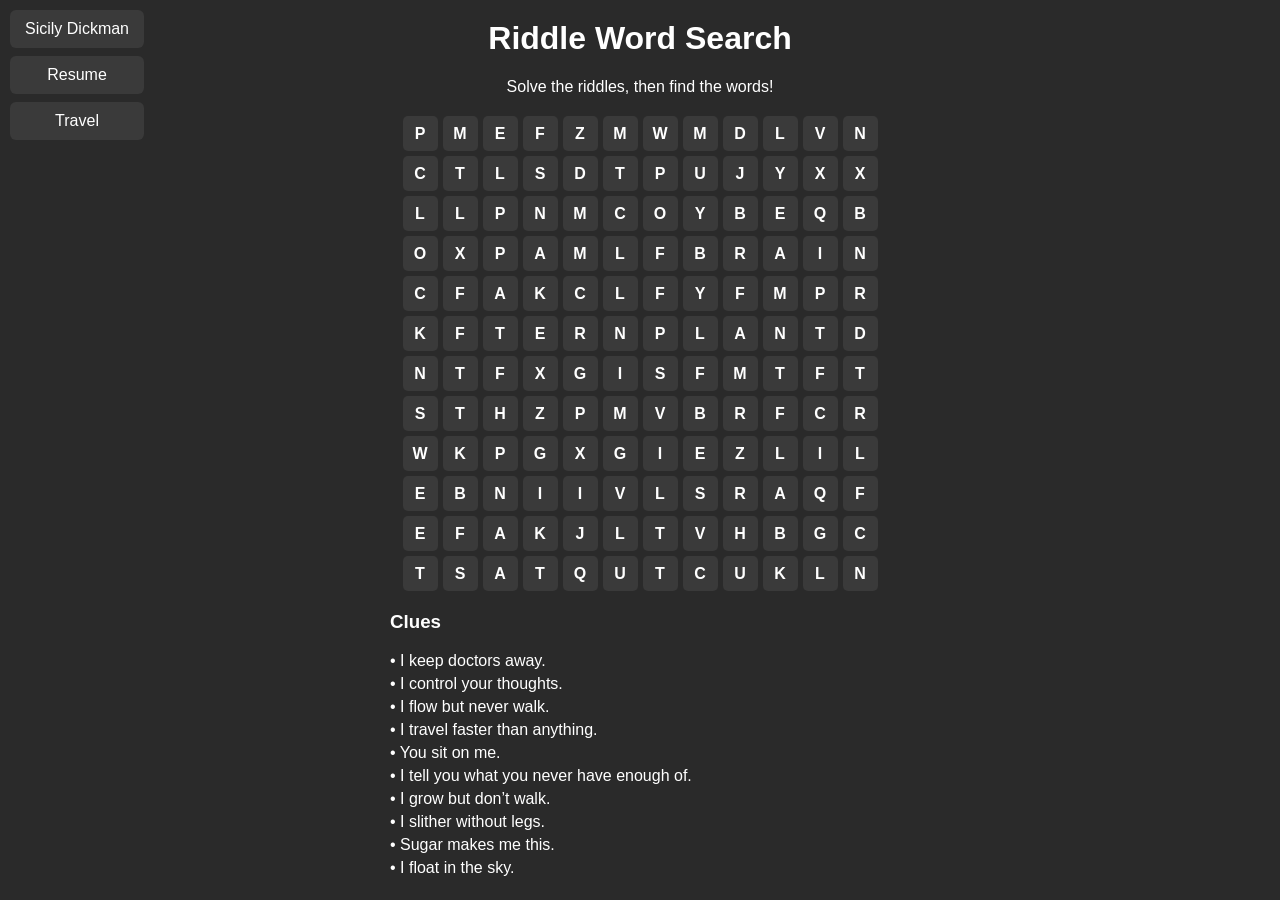
<file: ai.html>
<!DOCTYPE html>
<html lang="en">
<head>
<meta charset="UTF-8">
<title>Riddle Word Search</title>

<style>
:root {
  --bg: #2a2a2a;
  --text: #ffffff;
  --grid: #3a3a3a;
  --selected: #7dd3fc;
  --found: #f9a8d4;
  --button: #f9a8d4;
}

body {
  font-family: Arial, sans-serif;
  text-align: center;
  background: var(--bg);
  color: var(--text);
}

h1 { margin-top: 20px; }

#grid {
  display: grid;
  grid-template-columns: repeat(12, 35px);
  gap: 5px;
  justify-content: center;
  margin: 20px auto;
}

.cell {
  width: 35px;
  height: 35px;
  background: var(--grid);
  display: flex;
  align-items: center;
  justify-content: center;
  cursor: pointer;
  font-weight: bold;
  border-radius: 5px;
  transition: 0.2s;
}

.cell:hover {
  transform: scale(1.05);
}

.selected {
  background: var(--selected);
}

.found {
  background: var(--found);
}

#clues {
  max-width: 500px;
  margin: 20px auto;
  text-align: left;
}

.clue {
  margin: 5px 0;
}

.done {
  text-decoration: line-through;
  color: var(--found);
}

/* WIN SCREEN */
#winScreen {
  position: fixed;
  top: 0;
  left: 0;
  width: 100%;
  height: 100%;
  background: rgba(0,0,0,0.6);
  display: none;
  justify-content: center;
  align-items: center;
}

.winBox {
  background: #3a3a3a;
  padding: 30px;
  border-radius: 12px;
  text-align: center;
  color: white;
  box-shadow: 0 10px 30px rgba(0,0,0,0.5);
  animation: pop 0.3s ease;
}

.winBox button {
  margin-top: 15px;
  padding: 10px 20px;
  background: var(--button);
  border: none;
  border-radius: 6px;
  cursor: pointer;
  color: #2a2a2a;
}

@keyframes pop {
  from {
    transform: scale(0.8);
    opacity: 0;
  }
  to {
    transform: scale(1);
    opacity: 1;
  }
}
.nav-button {
  position: absolute;
  top: 10px;
  left: 10px;
}

.nav-button a {
  display: block;        /* 👈 this makes them stack */
  background-color: #3a3a3a;
  color: white;
  padding: 10px 15px;
  text-decoration: none;
  border-radius: 6px;
  margin-bottom: 8px;
}
</style>
</head>

<body>
  <div class="nav-button">
  <a href="startbootstrap-clean-blog-gh-pages-landingpage/landingPage.html">Sicily Dickman</a>
  <a href="index.html">Resume</a>
  <a href="fromScratch.html">Travel</a>
</div>

<h1>Riddle Word Search</h1>
<p>Solve the riddles, then find the words!</p>

<div id="grid"></div>
<div id="clues"></div>

<!-- WIN SCREEN -->
<div id="winScreen">
  <div class="winBox">
    <h2>🎉 You Solved It!</h2>
    <p>All riddles completed</p>
    <button onclick="restartGame()">Play Again</button>
  </div>
</div>

<script>
const size = 12;

const wordData = [
  { word: "APPLE", clue: "I keep doctors away." },
  { word: "BRAIN", clue: "I control your thoughts." },
  { word: "RIVER", clue: "I flow but never walk." },
  { word: "LIGHT", clue: "I travel faster than anything." },
  { word: "CHAIR", clue: "You sit on me." },
  { word: "CLOCK", clue: "I tell you what you never have enough of." },
  { word: "PLANT", clue: "I grow but don’t walk." },
  { word: "SNAKE", clue: "I slither without legs." },
  { word: "SWEET", clue: "Sugar makes me this." },
  { word: "CLOUD", clue: "I float in the sky." }
];

let grid, selectedCells, isMouseDown, foundWords, gameOver;

const directions = [
  [0,1], [0,-1],
  [1,0], [-1,0],
  [1,1], [-1,-1],
  [1,-1], [-1,1]
];

const gridEl = document.getElementById("grid");
const cluesEl = document.getElementById("clues");

function init() {
  grid = Array.from({length: size}, () => Array(size).fill(""));
  selectedCells = [];
  isMouseDown = false;
  foundWords = [];
  gameOver = false;

  placeWords();
  fillGrid();
  drawGrid();
  drawClues();

  document.getElementById("winScreen").style.display = "none";
}

function placeWords() {
  wordData.forEach(({word}) => {
    let placed = false;

    while (!placed) {
      let dir = directions[Math.floor(Math.random() * directions.length)];
      let row = Math.floor(Math.random() * size);
      let col = Math.floor(Math.random() * size);

      let fits = true;

      for (let i = 0; i < word.length; i++) {
        let r = row + dir[0]*i;
        let c = col + dir[1]*i;

        if (r < 0 || r >= size || c < 0 || c >= size || grid[r][c] !== "") {
          fits = false;
          break;
        }
      }

      if (fits) {
        for (let i = 0; i < word.length; i++) {
          let r = row + dir[0]*i;
          let c = col + dir[1]*i;
          grid[r][c] = word[i];
        }
        placed = true;
      }
    }
  });
}

function fillGrid() {
  const letters = "ABCDEFGHIJKLMNOPQRSTUVWXYZ";
  for (let i = 0; i < size; i++) {
    for (let j = 0; j < size; j++) {
      if (grid[i][j] === "") {
        grid[i][j] = letters[Math.floor(Math.random() * letters.length)];
      }
    }
  }
}

function drawGrid() {
  gridEl.innerHTML = "";

  for (let i = 0; i < size; i++) {
    for (let j = 0; j < size; j++) {
      const cell = document.createElement("div");
      cell.className = "cell";
      cell.textContent = grid[i][j];

      cell.addEventListener("mousedown", startSelect);
      cell.addEventListener("mouseover", dragSelect);

      gridEl.appendChild(cell);
    }
  }
}

document.addEventListener("mouseup", endSelect);

function startSelect(e) {
  if (gameOver) return;

  isMouseDown = true;
  selectedCells = [];
  e.target.classList.add("selected");
  selectedCells.push(e.target);
}

function dragSelect(e) {
  if (!isMouseDown || gameOver) return;

  if (!selectedCells.includes(e.target)) {
    e.target.classList.add("selected");
    selectedCells.push(e.target);
  }
}

function endSelect() {
  if (gameOver) return;

  isMouseDown = false;

  let word = selectedCells.map(c => c.textContent).join("");
  let reversed = word.split("").reverse().join("");

  let match = wordData.find(w => w.word === word || w.word === reversed);

  if (match && !foundWords.includes(match.word)) {
    selectedCells.forEach(c => {
      c.classList.remove("selected");
      c.classList.add("found");
    });

    foundWords.push(match.word);
    markClue(match.word);
  } else {
    selectedCells.forEach(c => c.classList.remove("selected"));
  }

  selectedCells = [];

  if (!gameOver && foundWords.length === wordData.length) {
    gameOver = true;

    setTimeout(() => {
      document.getElementById("winScreen").style.display = "flex";
    }, 100);
  }
}

function drawClues() {
  cluesEl.innerHTML = "<h3>Clues</h3>";
  wordData.forEach(w => {
    const div = document.createElement("div");
    div.className = "clue";
    div.id = "clue-" + w.word;
    div.textContent = "• " + w.clue;
    cluesEl.appendChild(div);
  });
}

function markClue(word) {
  document.getElementById("clue-" + word).classList.add("done");
}

function restartGame() {
  document.getElementById("winScreen").style.display = "none";
  init();
}

init();
</script>

</body>
</html>
</file>
